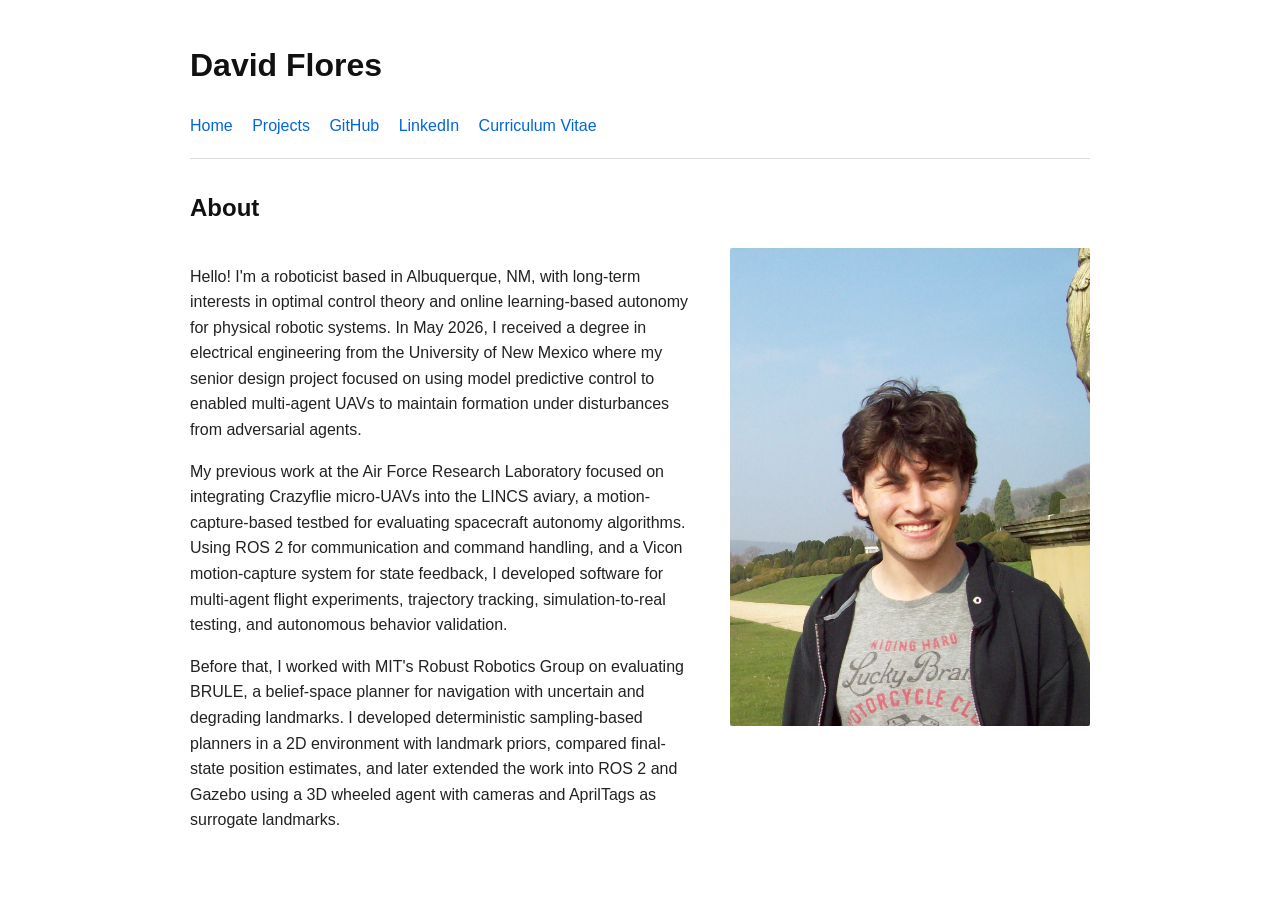
<file: index.html>
<!DOCTYPE html>
<html lang="en">
<head>
  <meta charset="UTF-8">
  <title>David Flores</title>
  <link rel="stylesheet" href="assets/css/style.css">
</head>
<body>
  <header>
    <h1>David Flores</h1>
    
    <nav>
      <a href="index.html">Home</a>
      <a href="projects.html">Projects</a>
      <a href="https://github.com/davidjmflores">GitHub</a>
      <a href="https://www.linkedin.com/in/david-flores-49162b254/">LinkedIn</a>
      <a href="https://drive.google.com/file/d/1ECAbzhaWWv7PfO74g1lbn3UrGuk58sVI/view?usp=sharing">Curriculum Vitae</a>
    </nav>
  </header>

  <main>
    <section>
  <h2>About</h2>

  <div class="about-container">
    <div class="about-text">
      <p>
      Hello! I'm a roboticist based in Albuquerque, NM, with long-term interests in
      optimal control theory and online learning-based autonomy for physical robotic systems.
      In May 2026, I received a degree in electrical engineering from the University of New Mexico
      where my senior design project focused on using model predictive control to enabled multi-agent
      UAVs to maintain formation under disturbances from adversarial agents.
      </p>

      <p>
      My previous work at the Air Force Research Laboratory focused on integrating Crazyflie
      micro-UAVs into the LINCS aviary, a motion-capture-based testbed for evaluating
      spacecraft autonomy algorithms. Using ROS 2 for communication and command handling,
      and a Vicon motion-capture system for state feedback, I developed software for
      multi-agent flight experiments, trajectory tracking, simulation-to-real testing, and
      autonomous behavior validation.
      </p>

      <p>
      Before that, I worked with MIT's Robust Robotics Group on evaluating BRULE, a
      belief-space planner for navigation with uncertain and degrading landmarks. I developed
      deterministic sampling-based planners in a 2D environment with landmark priors, compared
      final-state position estimates, and later extended the work into ROS 2 and Gazebo using
      a 3D wheeled agent with cameras and AprilTags as surrogate landmarks.
      </p>
    </div>

    <img src="assets/images/profile.jpg" alt="David Flores" class="profile-photo">
  </div>
</section>

  </main>
</body>
</html>
</file>
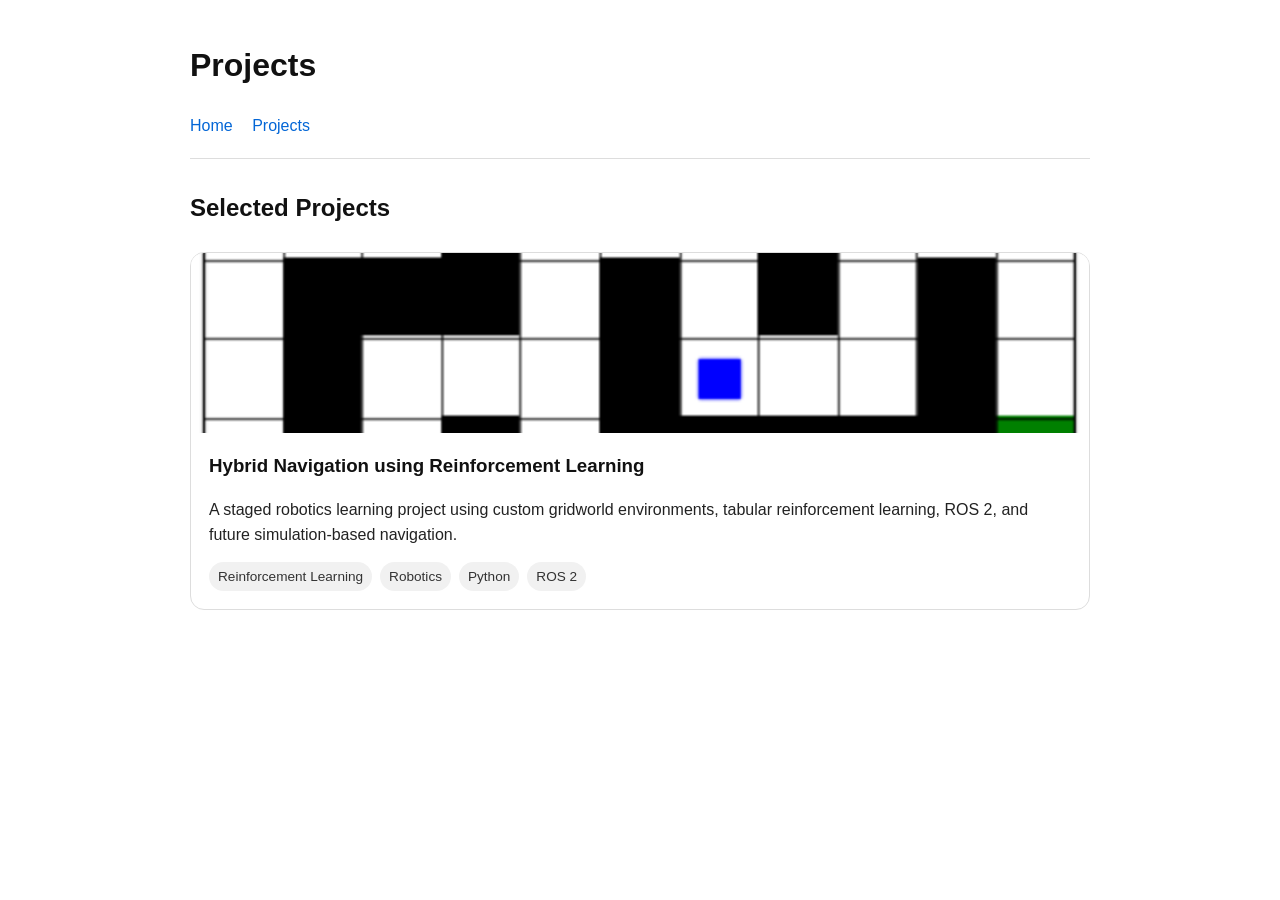
<file: projects.html>
<!DOCTYPE html>
<html lang="en">
<head>
  <meta charset="UTF-8">
  <title>Projects | David Flores</title>
  <link rel="stylesheet" href="assets/css/style.css">
</head>
<body>
  <header>
    <h1>Projects</h1>

    <nav>
      <a href="index.html">Home</a>
      <a href="projects.html">Projects</a>
    </nav>
  </header>

  <main>
    <section>
      <h2>Selected Projects</h2>

      <div class="project-grid">
        <a class="project-card" href="projects/hybrid-nav-rl.html">
          <img src="assets/images/hybrid-nav-rl-thumbnail.png" alt="Hybrid navigation reinforcement learning project thumbnail">

          <div class="project-card-content">
            <h3>Hybrid Navigation using Reinforcement Learning</h3>
            <p>
              A staged robotics learning project using custom gridworld environments,
              tabular reinforcement learning, ROS 2, and future simulation-based navigation.
            </p>

            <div class="project-tags">
              <span>Reinforcement Learning</span>
              <span>Robotics</span>
              <span>Python</span>
              <span>ROS 2</span>
            </div>
          </div>
        </a>
      </div>
    </section>
  </main>
</body>
</html>
</file>
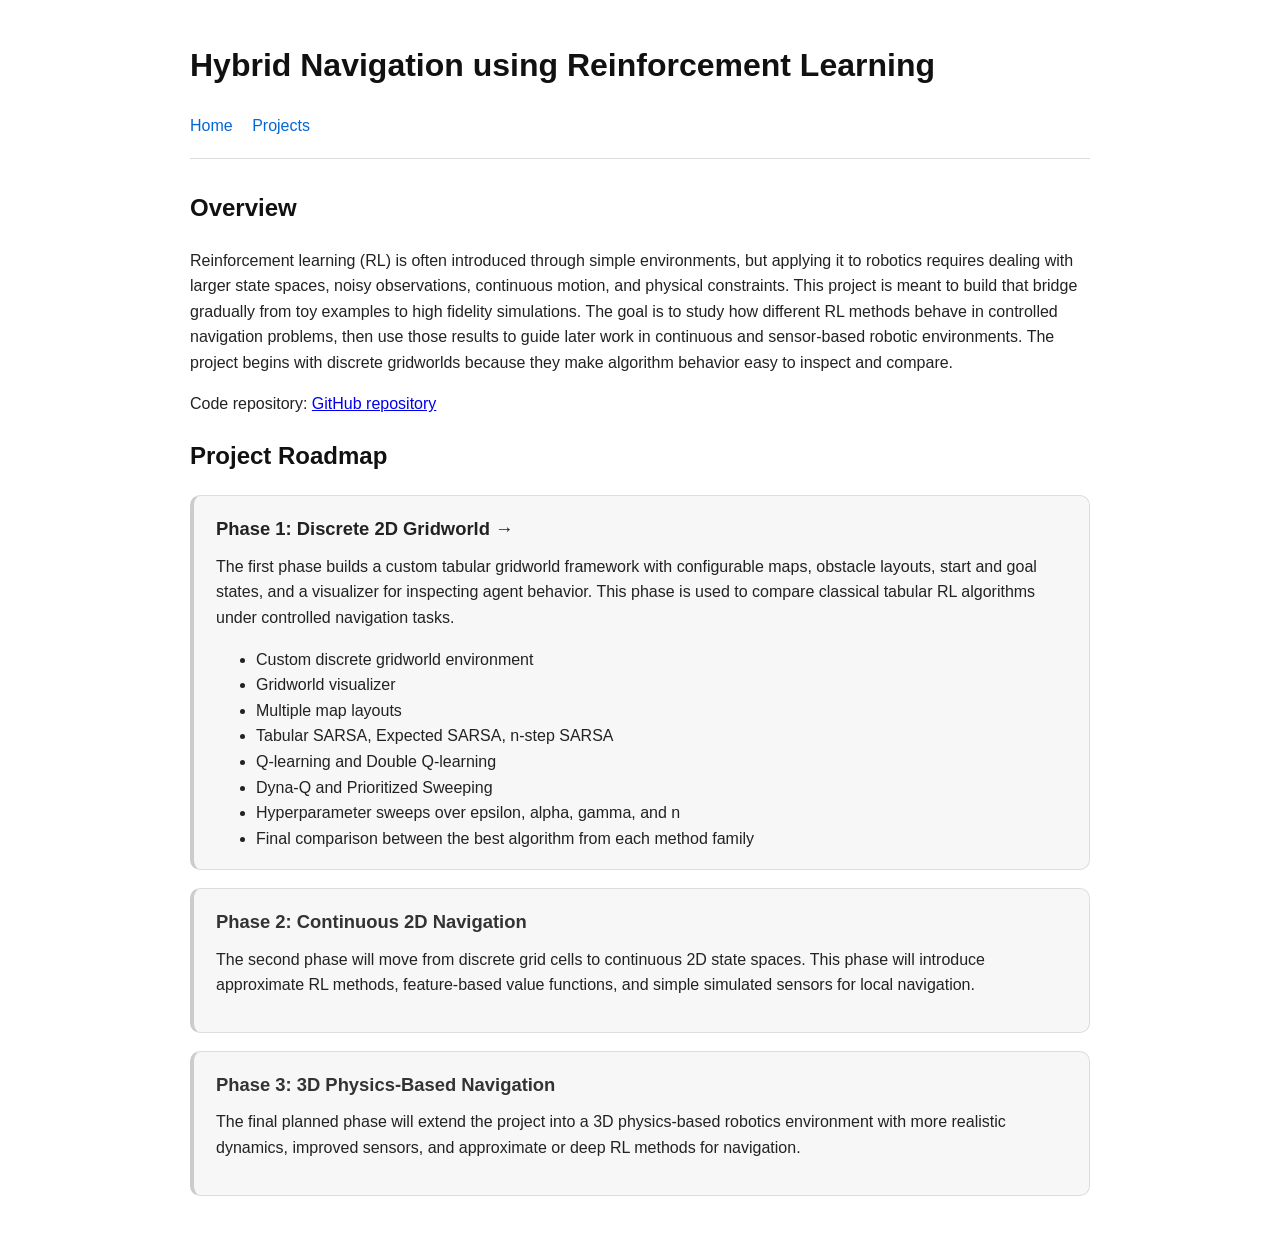
<file: projects/hybrid-nav-rl.html>
<!DOCTYPE html>
<html lang="en">
<head>
  <meta charset="UTF-8">
  <title>Hybrid Navigation using Reinforcement Learning</title>
  <link rel="stylesheet" href="../assets/css/style.css">
</head>
<body>
  <header>
    <h1>Hybrid Navigation using Reinforcement Learning</h1>

    <nav>
      <a href="../index.html">Home</a>
      <a href="../projects.html">Projects</a>
    </nav>
  </header>

  <main>
   <section>
    <h2>Overview</h2>

    <p>
      Reinforcement learning (RL) is often introduced through simple environments, but applying it
      to robotics requires dealing with larger state spaces, noisy observations, continuous
      motion, and physical constraints. This project is meant to build that bridge gradually
      from toy examples to high fidelity simulations. The goal is to study how different RL
      methods behave in controlled navigation problems, then use those results to guide 
      later work in continuous and sensor-based robotic environments. The project begins with discrete
      gridworlds because they make algorithm behavior easy to inspect and compare.
    </p>

    <p>
      Code repository:
      <a href="https://github.com/davidjmflores/ros2-rl-nav">GitHub repository</a>
    </p>
  </section>


  <section>
  <h2>Project Roadmap</h2>

  <div class="roadmap">
    <a class="roadmap-phase phase-link" href="phase-1-discrete-gridworld.html">
      <h3>Phase 1: Discrete 2D Gridworld</h3>

      <p>
        The first phase builds a custom tabular gridworld framework with configurable maps,
        obstacle layouts, start and goal states, and a visualizer for inspecting agent behavior.
        This phase is used to compare classical tabular RL algorithms
        under controlled navigation tasks.
      </p>

      <ul>
        <li>Custom discrete gridworld environment</li>
        <li>Gridworld visualizer</li>
        <li>Multiple map layouts</li>
        <li>Tabular SARSA, Expected SARSA, n-step SARSA</li>
        <li>Q-learning and Double Q-learning</li>
        <li>Dyna-Q and Prioritized Sweeping</li>
        <li>Hyperparameter sweeps over epsilon, alpha, gamma, and n</li>
        <li>Final comparison between the best algorithm from each method family</li>
      </ul>
    </a>

    <section class="roadmap-phase">
      <h3>Phase 2: Continuous 2D Navigation</h3>

      <p>
        The second phase will move from discrete grid cells to continuous 2D state spaces.
        This phase will introduce approximate RL methods, feature-based
        value functions, and simple simulated sensors for local navigation.
      </p>
    </section>

    <section class="roadmap-phase">
      <h3>Phase 3: 3D Physics-Based Navigation</h3>

      <p>
        The final planned phase will extend the project into a 3D physics-based robotics
        environment with more realistic dynamics, improved sensors, and approximate or
        deep RL methods for navigation.
      </p>
    </section>
  </div>
  </section>
  </main>
</body>
</html>
</file>
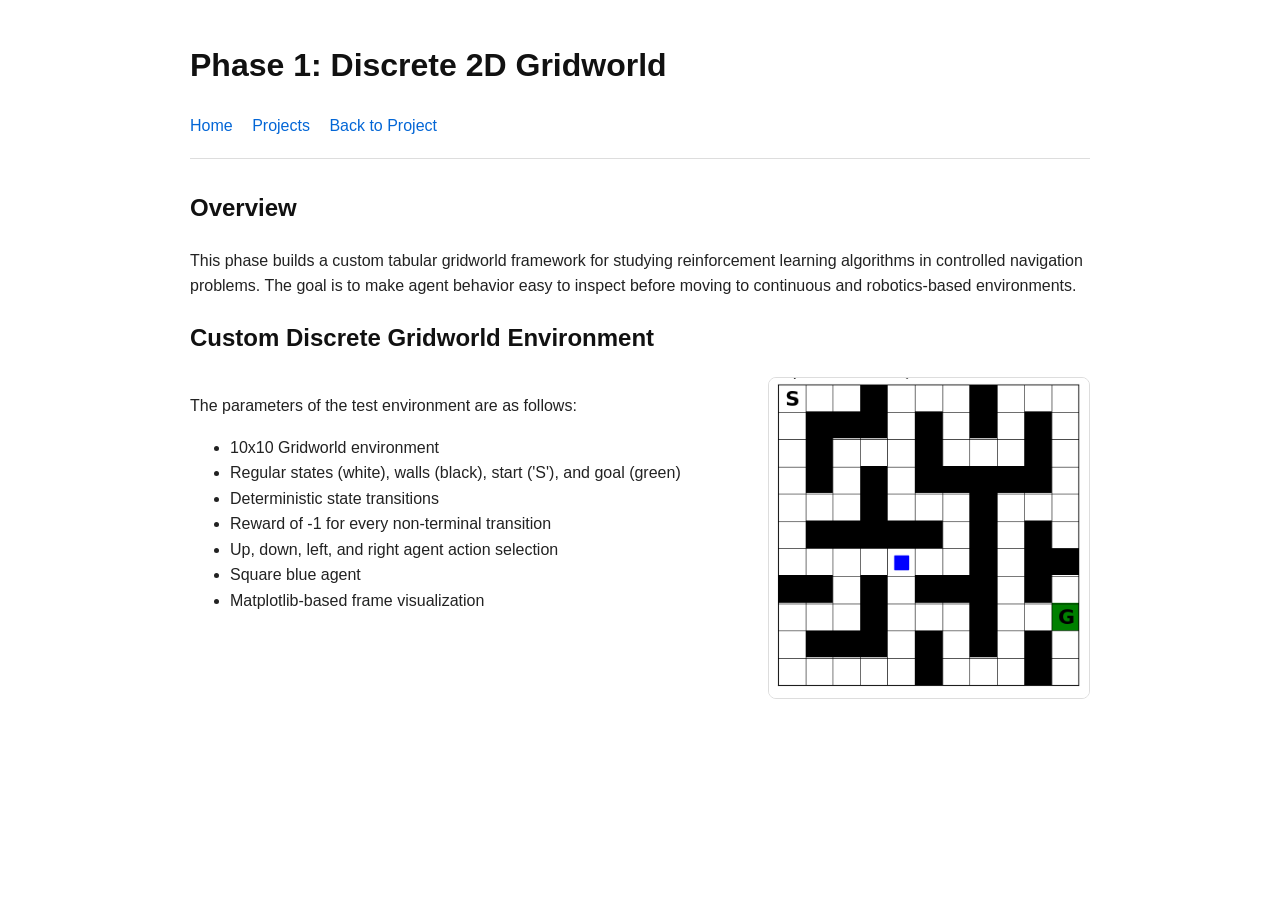
<file: projects/phase-1-discrete-gridworld.html>
<!DOCTYPE html>
<html lang="en">
<head>
    <meta charset="UTF-8">
    <title>Phase 1: Discrete 2D Gridworld</title>
    <link rel="stylesheet" href="../assets/css/style.css">
</head>
<body>
  <header>
    <h1>Phase 1: Discrete 2D Gridworld</h1>

    <nav>
        <a href="../index.html">Home</a>
        <a href="../projects.html">Projects</a>
        <a href="hybrid-nav-rl.html">Back to Project</a>
    </nav>
  </header>

  <main>
    <section>
        <h2>Overview</h2>

        <p>
            This phase builds a custom tabular gridworld framework for studying reinforcement
            learning algorithms in controlled navigation problems. The goal is to make agent
            behavior easy to inspect before moving to continuous and robotics-based environments.
        </p>
    </section>

    <section>
        <h2>Custom Discrete Gridworld Environment</h2>

        <div class="gridworld-section">
            <div>
            <p>
                The parameters of the test environment are as follows:
            </p>

            <ul>
                <li>10x10 Gridworld environment</li>
                <li>Regular states (white), walls (black), start ('S'), and goal (green)</li>
                <li>Deterministic state transitions</li>
                <li>Reward of -1 for every non-terminal transition</li>
                <li>Up, down, left, and right agent action selection</li>
                <li>Square blue agent</li>
                <li>Matplotlib-based frame visualization</li>
            </ul>
            </div>

            <img
            class="gridworld-image"
            src="../assets/images/discrete_gridworld_maze.png"
            alt="10 by 10 discrete gridworld environment with walls, start state, goal state, and agent"
            >
        </div>
    </section>
  </main>
</body>
</html>
</file>
<file: assets/css/style.css>
body {
  font-family: Arial, sans-serif;
  max-width: 900px;
  margin: 40px auto;
  padding: 0 20px;
  line-height: 1.6;
  color: #222;}

header {
  border-bottom: 1px solid #ddd;
  margin-bottom: 30px;
  padding-bottom: 20px;}

nav a {
  margin-right: 15px;
  text-decoration: none;
  color: #0366d6;}

nav a:hover {text-decoration: underline;}

h1, h2, h3 {color: #111;}

article {margin-bottom: 25px;}

.about-container {
  display: flex;
  align-items: flex-start;
  gap: 2rem;}

.about-text {
  flex: 1;
  min-width: 0;}

.profile-photo {
  flex: 0 0 360px;
  width: 360px;
  height: auto;
  max-width: 360px;
  border-radius: 2px;
  object-fit: contain;}

@media (max-width: 700px) {
  .about-container {flex-direction: column;}

  .profile-photo {
    width: 220px;
    max-width: 100%;}}

.project-grid {
  display: grid;
  grid-template-columns: repeat(auto-fit, minmax(280px, 1fr));
  gap: 24px;
  margin-top: 24px;}

.project-card {
  display: block;
  text-decoration: none;
  color: inherit;
  border: 1px solid #ddd;
  border-radius: 14px;
  overflow: hidden;
  background: #fff;
  transition: transform 0.15s ease, box-shadow 0.15s ease;}

.project-card:hover {
  transform: translateY(-3px);
  box-shadow: 0 8px 24px rgba(0, 0, 0, 0.10);}

.project-card img {
  width: 100%;
  height: 180px;
  object-fit: cover;
  display: block;
  background: #f2f2f2;}

.project-card-content {padding: 18px;}

.project-card-content h3 {
  margin-top: 0;
  margin-bottom: 10px;}

.project-card-content p {
  margin-bottom: 14px;}

.project-tags {
  display: flex;
  flex-wrap: wrap;
  gap: 8px;}

.project-tags span {
  font-size: 0.85rem;
  padding: 4px 9px;
  border-radius: 999px;
  background: #f1f1f1;
  color: #333;}

.roadmap {
  margin-top: 20px;
  display: grid;
  gap: 18px;}

.roadmap-phase {
  padding: 18px 22px;
  border: 1px solid #ddd;
  border-left: 4px solid #ccc;
  background: #f7f7f7;
  border-radius: 10px;}

.roadmap-phase h3 {
  margin-top: 0;
  margin-bottom: 10px;
  font-size: 1.15rem;
  color: #333;}

.roadmap-phase p {margin-top: 0;}

.roadmap-phase ul {margin-bottom: 0;}

.phase-link {
  display: block;
  text-decoration: none;
  color: #222;
  transition: transform 0.15s ease, box-shadow 0.15s ease, background 0.15s ease;}

.phase-link:visited {color: #222;}

.phase-link:hover {
  background: #f0f0f0;
  border-color: #bbb;
  transform: translateY(-2px);
  box-shadow: 0 6px 18px rgba(0, 0, 0, 0.08);}

.phase-link h3::after {content: " →";}

.roadmap-phase.phase-link,
.roadmap-phase.phase-link * {
  color: #222;
  text-decoration: none;}

.gridworld-section {
  display: flex;
  align-items: flex-start;
  gap: 28px;
}

.gridworld-section > div {
  flex: 1;
}

.gridworld-image {
  width: 320px;
  max-width: 100%;
  height: auto;
  border: 1px solid #ddd;
  border-radius: 8px;
}

@media (max-width: 700px) {
  .gridworld-section {
    flex-direction: column;
  }

  .gridworld-image {
    width: 100%;
  }
}
</file>
